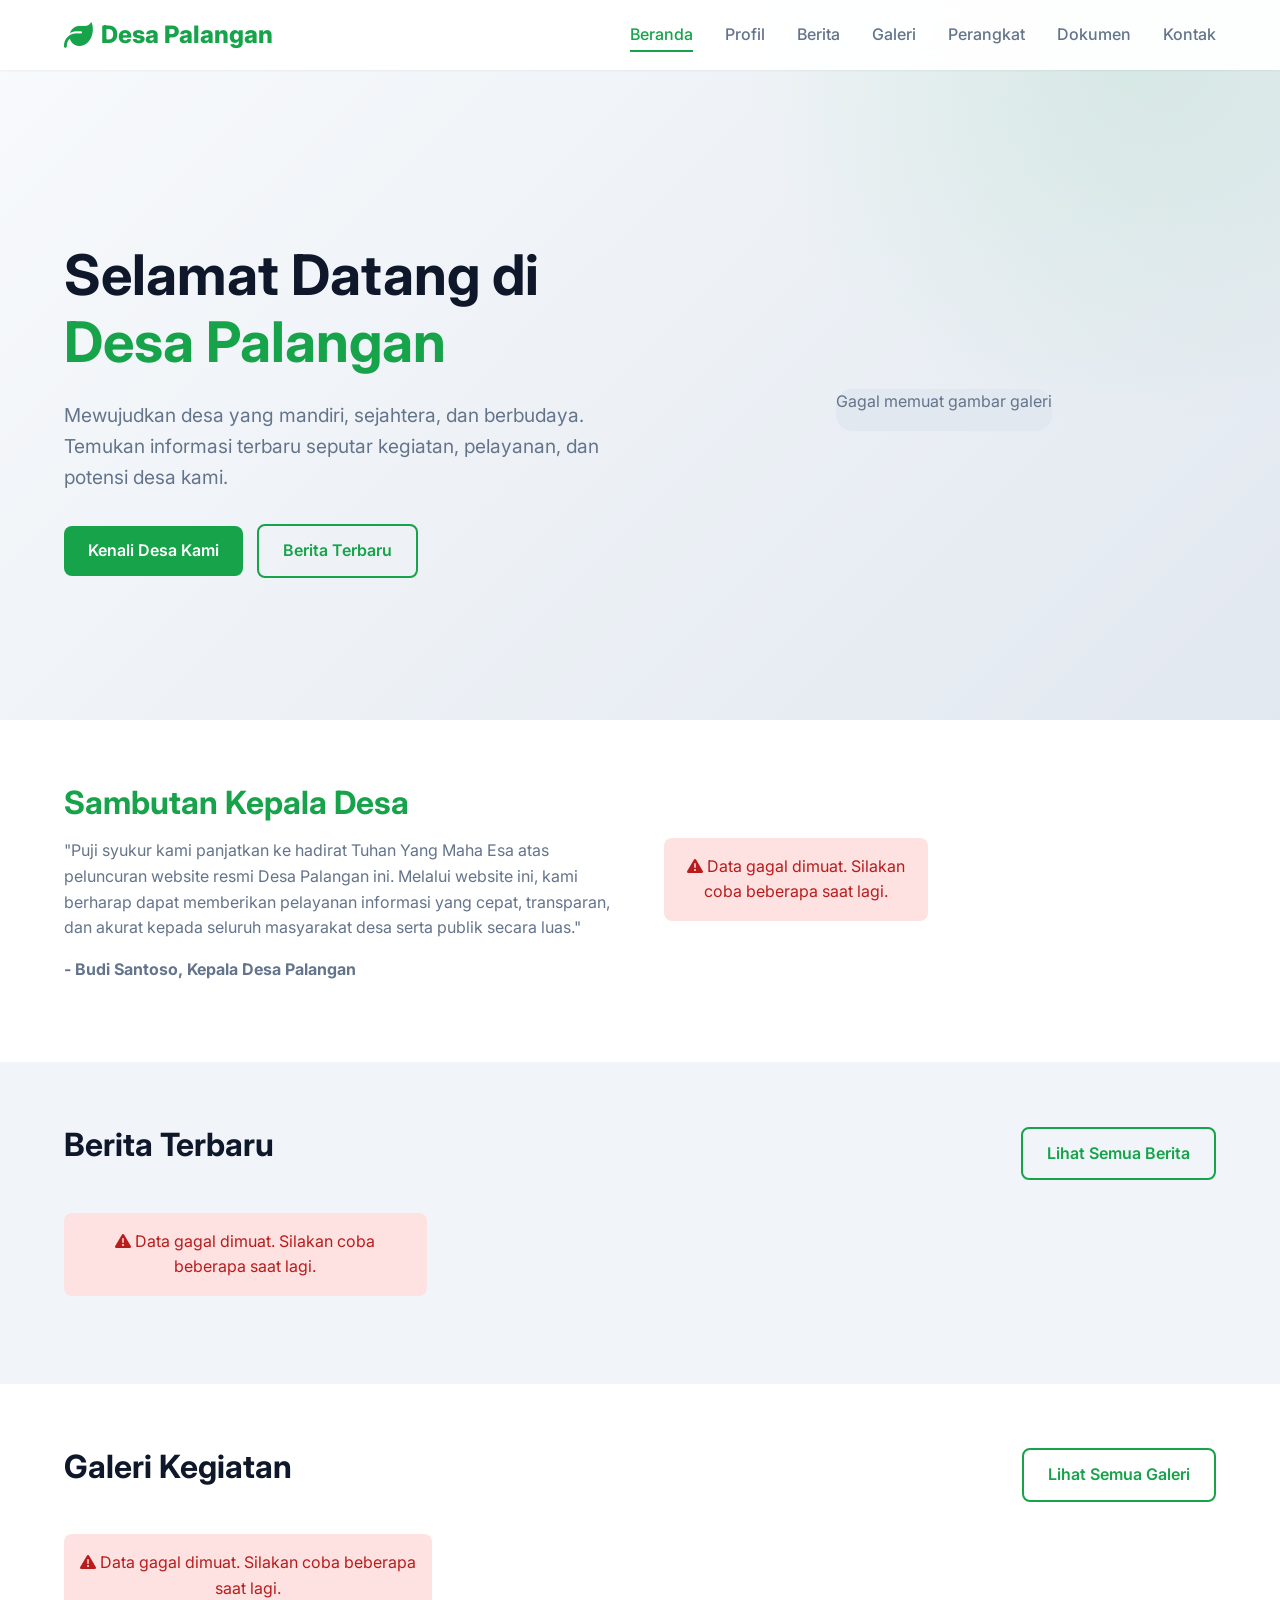
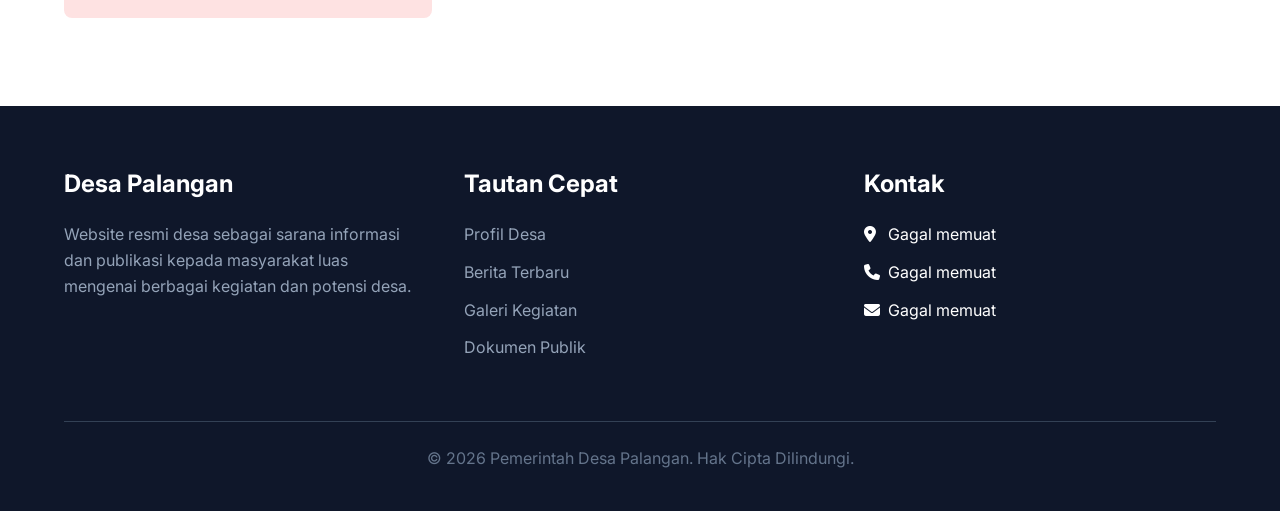
<file: index.html>
<!DOCTYPE html>
<html lang="id">
<head>
  <meta charset="UTF-8">
  <meta name="viewport" content="width=device-width, initial-scale=1.0">
  <title>Website Profil Desa Palangan</title>
  <meta name="description" content="Website resmi Desa Palangan Kecamatan Jangkar Kabupaten Situbondo yang menyediakan informasi profil desa, berita, galeri, perangkat desa, dokumen publik, dan layanan masyarakat.">
  <meta name="keywords" content="Desa Palangan, Palangan, Jangkar, Situbondo, Website Desa, Profil Desa">
  <meta name="author" content="Pemerintah Desa Palangan">
  
  <!-- Fonts -->
  <link rel="preconnect" href="https://fonts.googleapis.com">
  <link rel="preconnect" href="https://fonts.gstatic.com" crossorigin>
  <link href="https://fonts.googleapis.com/css2?family=Inter:wght@400;500;600;700;800&display=swap" rel="stylesheet">
  
  <!-- Icons -->
  <link rel="stylesheet" href="https://cdnjs.cloudflare.com/ajax/libs/font-awesome/6.4.0/css/all.min.css">
  
  <!-- CSS -->
  <link rel="stylesheet" href="css/style.css">
</head>
<body>

  <!-- Navbar -->
  <nav class="navbar">
    <div class="container">
      <a href="index.html" class="nav-brand">
        <i class="fas fa-leaf"></i> Desa Palangan
      </a>
      <button class="hamburger">
        <i class="fas fa-bars"></i>
      </button>
      <ul class="nav-menu">
        <li class="nav-item"><a href="index.html" class="active">Beranda</a></li>
        <li class="nav-item"><a href="profil.html">Profil</a></li>
        <li class="nav-item"><a href="berita.html">Berita</a></li>
        <li class="nav-item"><a href="galeri.html">Galeri</a></li>
        <li class="nav-item"><a href="perangkat.html">Perangkat</a></li>
        <li class="nav-item"><a href="dokumen.html">Dokumen</a></li>
        <li class="nav-item"><a href="kontak.html">Kontak</a></li>
      </ul>
    </div>
  </nav>

  <!-- Hero Section -->
  <header class="hero">
    <div class="container">
      <div class="hero-content">
        <h1>Selamat Datang di <span>Desa Palangan</span></h1>
        <p>Mewujudkan desa yang mandiri, sejahtera, dan berbudaya. Temukan informasi terbaru seputar kegiatan, pelayanan, dan potensi desa kami.</p>
        <a href="profil.html" class="btn btn-primary">Kenali Desa Kami</a>
        <a href="berita.html" class="btn btn-outline" style="margin-left: 10px;">Berita Terbaru</a>
      </div>
      <div class="hero-image slideshow-container" id="hero-slideshow">
        <!-- Gambar akan dimuat dari API Galeri -->
      </div>
    </div>
  </header>

  <!-- Sambutan & Statistik Section -->
  <section class="py-16">
    <div class="container">
      <div style="display: grid; grid-template-columns: repeat(auto-fit, minmax(min(100%, 300px), 1fr)); gap: 3rem; align-items: center;">
        <div>
          <h2 class="text-primary mb-4">Sambutan Kepala Desa</h2>
          <p id="sambutan-text">"Puji syukur kami panjatkan ke hadirat Tuhan Yang Maha Esa atas peluncuran website resmi Desa Palangan ini. Melalui website ini, kami berharap dapat memberikan pelayanan informasi yang cepat, transparan, dan akurat kepada seluruh masyarakat desa serta publik secara luas."</p>
          <p><strong>- Budi Santoso, Kepala Desa Palangan</strong></p>
        </div>
        <div>
          <div style="display: grid; grid-template-columns: 1fr 1fr; gap: 1.5rem;" id="statistik-container">
            <!-- Data akan dimuat melalui API -->
          </div>
        </div>
      </div>
    </div>
  </section>

  <!-- Berita Terbaru -->
  <section class="py-16 bg-offset">
    <div class="container">
      <div style="display: flex; justify-content: space-between; align-items: center; margin-bottom: 2rem;">
        <h2>Berita Terbaru</h2>
        <a href="berita.html" class="btn btn-outline">Lihat Semua Berita</a>
      </div>
      <div id="latest-news-container" class="card-grid">
        <!-- Data Berita -->
      </div>
    </div>
  </section>

  <!-- Galeri Terbaru -->
  <section class="py-16">
    <div class="container">
      <div style="display: flex; justify-content: space-between; align-items: center; margin-bottom: 2rem;">
        <h2>Galeri Kegiatan</h2>
        <a href="galeri.html" class="btn btn-outline">Lihat Semua Galeri</a>
      </div>
      <div id="latest-gallery-container" class="gallery-grid" style="grid-template-columns: repeat(auto-fill, minmax(300px, 1fr));">
        <!-- Data Galeri -->
      </div>
    </div>
  </section>

  <!-- Footer -->
  <footer class="footer">
    <div class="container">
      <div class="footer-grid">
        <div class="footer-col">
          <h3>Desa Palangan</h3>
          <p>Website resmi desa sebagai sarana informasi dan publikasi kepada masyarakat luas mengenai berbagai kegiatan dan potensi desa.</p>
        </div>
        <div class="footer-col">
          <h3>Tautan Cepat</h3>
          <ul class="footer-links">
            <li><a href="profil.html">Profil Desa</a></li>
            <li><a href="berita.html">Berita Terbaru</a></li>
            <li><a href="galeri.html">Galeri Kegiatan</a></li>
            <li><a href="dokumen.html">Dokumen Publik</a></li>
          </ul>
        </div>
        <div class="footer-col">
          <h3>Kontak</h3>
          <ul class="footer-links">
            <li><i class="fas fa-map-marker-alt" style="width:20px;"></i> <span id="footer-alamat">-</span></li>
            <li><i class="fas fa-phone" style="width:20px;"></i> <span id="footer-telepon">-</span></li>
            <li><i class="fas fa-envelope" style="width:20px;"></i> <span id="footer-email">-</span></li>
          </ul>
        </div>
      </div>
      <div class="footer-bottom">
        <p>&copy; 2026 Pemerintah Desa Palangan. Hak Cipta Dilindungi.</p>
      </div>
    </div>
  </footer>

  <!-- Scripts -->
  <script src="js/config.js"></script>
  <script src="js/api.js"></script>
  <script src="js/main.js"></script>
  <script>
    document.addEventListener('DOMContentLoaded', async () => {
      // Load Data Beranda
      
      // 1. Load Statistics
      renderLoading('statistik-container');
      try {
        const stats = await api.getStatistics();
        
        document.getElementById('statistik-container').innerHTML = `
          <div class="card" style="text-align: center; padding: 1.5rem;">
            <i class="fas fa-users text-primary mb-2" style="font-size: 2rem;"></i>
            <h3 style="font-size: 2rem; margin: 0;">${stats.jumlah_penduduk}</h3>
            <p style="margin: 0;">Penduduk</p>
          </div>
          <div class="card" style="text-align: center; padding: 1.5rem;">
            <i class="fas fa-home text-primary mb-2" style="font-size: 2rem;"></i>
            <h3 style="font-size: 2rem; margin: 0;">${stats.jumlah_kk}</h3>
            <p style="margin: 0;">Keluarga</p>
          </div>
          <div class="card" style="text-align: center; padding: 1.5rem;">
            <i class="fas fa-map-signs text-primary mb-2" style="font-size: 2rem;"></i>
            <h3 style="font-size: 2rem; margin: 0;">${stats.jumlah_rw}</h3>
            <p style="margin: 0;">RW</p>
          </div>
          <div class="card" style="text-align: center; padding: 1.5rem;">
            <i class="fas fa-map-marker-alt text-primary mb-2" style="font-size: 2rem;"></i>
            <h3 style="font-size: 2rem; margin: 0;">${stats.jumlah_rt}</h3>
            <p style="margin: 0;">RT</p>
          </div>
        `;
      } catch (error) {
        renderError('statistik-container');
      }

      // 2. Load Latest News (Max 3)
      renderLoading('latest-news-container');
      try {
        const newsData = await api.getNews();
        const latestNews = newsData.slice(0, 3);
        const container = document.getElementById('latest-news-container');
        container.innerHTML = latestNews.map(news => renderNewsCard(news)).join('');
      } catch (error) {
        renderError('latest-news-container');
      }

      // 3. Load Latest Gallery (Max 3)
      renderLoading('latest-gallery-container');
      try {
        const galleryData = await api.getGallery();
        const latestGallery = galleryData.slice(0, 3);
        const container = document.getElementById('latest-gallery-container');
        container.innerHTML = latestGallery.map(item => renderGalleryItem(item)).join('');
      } catch (error) {
        renderError('latest-gallery-container');
      }

      try {
        const settings = await api.getSettings();
        if (settings.alamat) {
          const footerAlamat = document.getElementById('footer-alamat');
          if (footerAlamat) footerAlamat.innerText = settings.alamat;
        }
        if (settings.telepon) {
          const footerTelepon = document.getElementById('footer-telepon');
          if (footerTelepon) footerTelepon.innerText = settings.telepon;
        }
        if (settings.email) {
          const footerEmail = document.getElementById('footer-email');
          if (footerEmail) footerEmail.innerText = settings.email;
        }
      } catch (error) {
        console.error("Gagal memuat pengaturan footer", error);
        const footerAlamat = document.getElementById('footer-alamat');
        if (footerAlamat) footerAlamat.innerText = 'Gagal memuat';
        const footerTelepon = document.getElementById('footer-telepon');
        if (footerTelepon) footerTelepon.innerText = 'Gagal memuat';
        const footerEmail = document.getElementById('footer-email');
        if (footerEmail) footerEmail.innerText = 'Gagal memuat';
      }
    });
  </script>
</body>
</html>
</file>
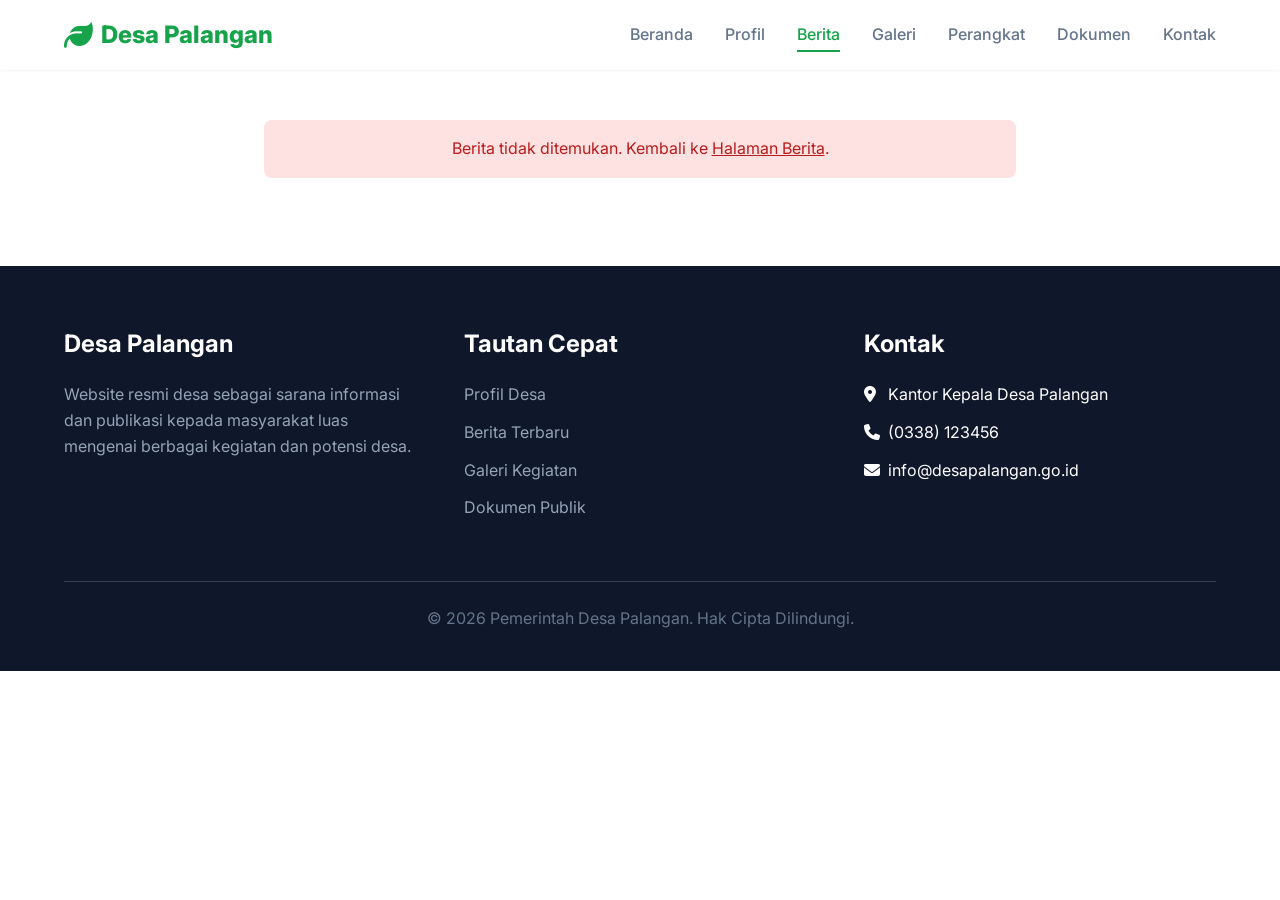
<file: berita-detail.html>
<!DOCTYPE html>
<html lang="id">
<head>
  <meta charset="UTF-8">
  <meta name="viewport" content="width=device-width, initial-scale=1.0">
  <title>Detail Berita - Desa Palangan</title>
  <meta name="description" content="Website resmi Desa Palangan Kecamatan Jangkar Kabupaten Situbondo yang menyediakan informasi profil desa, berita, galeri, perangkat desa, dokumen publik, dan layanan masyarakat.">
  <meta name="keywords" content="Desa Palangan, Palangan, Jangkar, Situbondo, Website Desa, Profil Desa">
  <meta name="author" content="Pemerintah Desa Palangan">
  
  <link rel="preconnect" href="https://fonts.googleapis.com">
  <link rel="preconnect" href="https://fonts.gstatic.com" crossorigin>
  <link href="https://fonts.googleapis.com/css2?family=Inter:wght@400;500;600;700;800&display=swap" rel="stylesheet">
  <link rel="stylesheet" href="https://cdnjs.cloudflare.com/ajax/libs/font-awesome/6.4.0/css/all.min.css">
  <link rel="stylesheet" href="css/style.css">
</head>
<body>

  <!-- Navbar -->
  <nav class="navbar">
    <div class="container">
      <a href="index.html" class="nav-brand">
        <i class="fas fa-leaf"></i> Desa Palangan
      </a>
      <button class="hamburger">
        <i class="fas fa-bars"></i>
      </button>
      <ul class="nav-menu">
        <li class="nav-item"><a href="index.html">Beranda</a></li>
        <li class="nav-item"><a href="profil.html">Profil</a></li>
        <li class="nav-item"><a href="berita.html" class="active">Berita</a></li>
        <li class="nav-item"><a href="galeri.html">Galeri</a></li>
        <li class="nav-item"><a href="perangkat.html">Perangkat</a></li>
        <li class="nav-item"><a href="dokumen.html">Dokumen</a></li>
        <li class="nav-item"><a href="kontak.html">Kontak</a></li>
      </ul>
    </div>
  </nav>

  <!-- Main Content -->
  <main class="py-16" style="padding-top: 120px;">
    <div class="container" style="max-width: 800px;" id="article-container">
      <!-- Detail Berita akan dimuat melalui API -->
    </div>
  </main>

  <!-- Footer -->
  <footer class="footer">
    <div class="container">
      <div class="footer-grid">
        <div class="footer-col">
          <h3>Desa Palangan</h3>
          <p>Website resmi desa sebagai sarana informasi dan publikasi kepada masyarakat luas mengenai berbagai kegiatan dan potensi desa.</p>
        </div>
        <div class="footer-col">
          <h3>Tautan Cepat</h3>
          <ul class="footer-links">
            <li><a href="profil.html">Profil Desa</a></li>
            <li><a href="berita.html">Berita Terbaru</a></li>
            <li><a href="galeri.html">Galeri Kegiatan</a></li>
            <li><a href="dokumen.html">Dokumen Publik</a></li>
          </ul>
        </div>
        <div class="footer-col">
          <h3>Kontak</h3>
          <ul class="footer-links">
            <li><i class="fas fa-map-marker-alt" style="width:20px;"></i> Kantor Kepala Desa Palangan</li>
            <li><i class="fas fa-phone" style="width:20px;"></i> (0338) 123456</li>
            <li><i class="fas fa-envelope" style="width:20px;"></i> info@desapalangan.go.id</li>
          </ul>
        </div>
      </div>
      <div class="footer-bottom">
        <p>&copy; 2026 Pemerintah Desa Palangan. Hak Cipta Dilindungi.</p>
      </div>
    </div>
  </footer>

  <script src="js/config.js"></script>
  <script src="js/api.js"></script>
  <script src="js/main.js"></script>
  <script>
    document.addEventListener('DOMContentLoaded', async () => {
      // Ambil ID berita dari URL
      const urlParams = new URLSearchParams(window.location.search);
      const articleId = urlParams.get('id');

      const container = document.getElementById('article-container');

      if (!articleId) {
        container.innerHTML = `
          <div class="error-message">
            Berita tidak ditemukan. Kembali ke <a href="berita.html" style="text-decoration: underline;">Halaman Berita</a>.
          </div>
        `;
        return;
      }

      renderLoading('article-container');
      try {
        const article = await api.getNewsDetail(articleId);
        
        // Ganti title halaman
        document.title = `${article.judul} - Desa Palangan`;

        container.innerHTML = `
          <div class="mb-4">
            <a href="berita.html" style="color: var(--primary-color); font-weight: 500;">
              <i class="fas fa-arrow-left"></i> Kembali ke Berita
            </a>
          </div>
          <div class="article-header">
            <h1 style="font-size: 2.5rem;">${article.judul}</h1>
            <div class="article-meta">
              <span><i class="far fa-calendar-alt"></i> ${article.tanggal}</span>
              <span><i class="fas fa-user"></i> Admin Desa</span>
            </div>
          </div>
          <img src="${article.thumbnail_url}" alt="${article.judul}" class="article-img">
          <div class="article-content">
            <p>${article.isi.replace(/\n/g, '<br><br>')}</p>
          </div>
        `;
      } catch (error) {
        renderError('article-container', 'Gagal memuat berita atau berita tidak ditemukan.');
      }
    });
  </script>
</body>
</html>
</file>
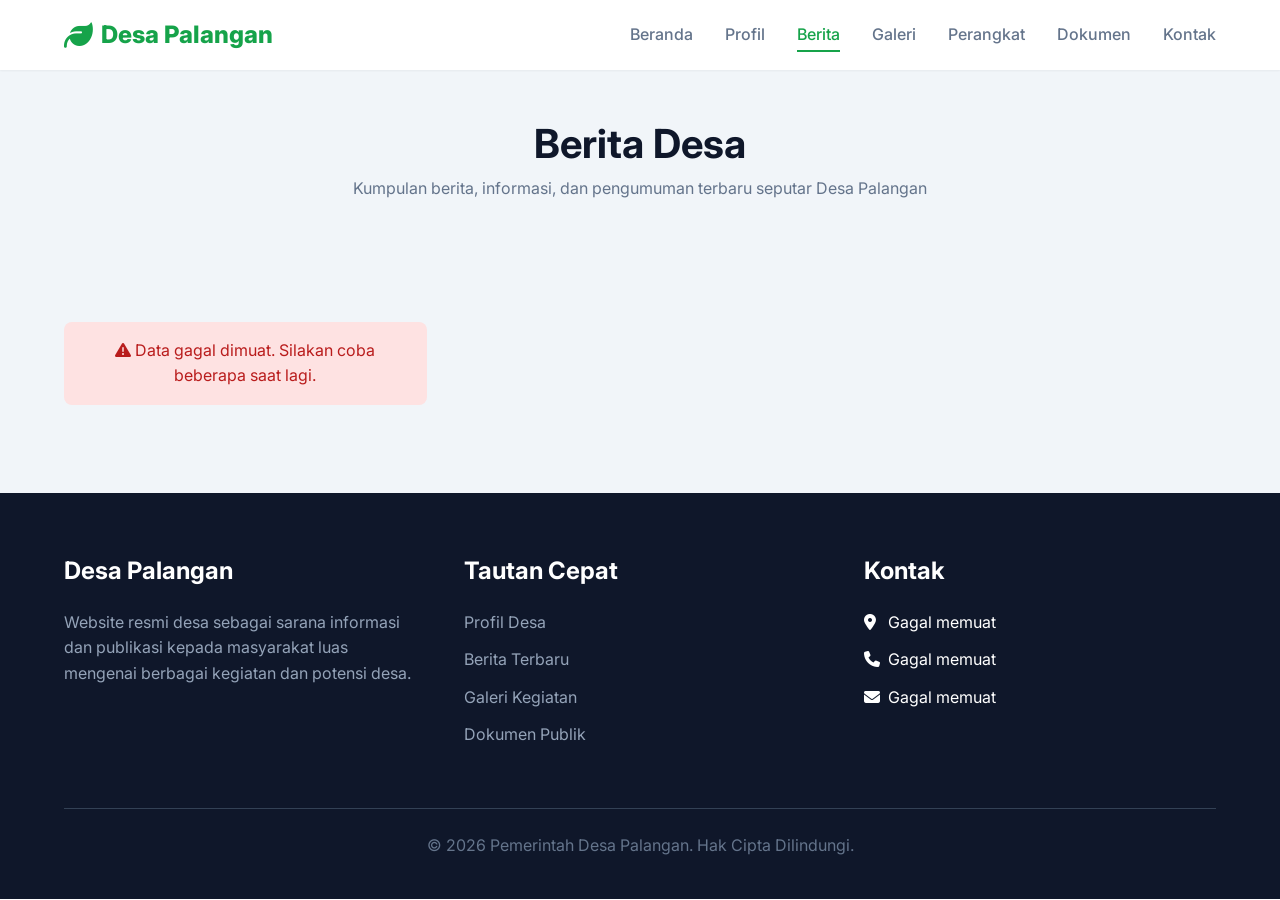
<file: berita.html>
<!DOCTYPE html>
<html lang="id">
<head>
  <meta charset="UTF-8">
  <meta name="viewport" content="width=device-width, initial-scale=1.0">
  <title>Berita - Desa Palangan</title>
  <meta name="description" content="Website resmi Desa Palangan Kecamatan Jangkar Kabupaten Situbondo yang menyediakan informasi profil desa, berita, galeri, perangkat desa, dokumen publik, dan layanan masyarakat.">
  <meta name="keywords" content="Desa Palangan, Palangan, Jangkar, Situbondo, Website Desa, Profil Desa">
  <meta name="author" content="Pemerintah Desa Palangan">
  
  <link rel="preconnect" href="https://fonts.googleapis.com">
  <link rel="preconnect" href="https://fonts.gstatic.com" crossorigin>
  <link href="https://fonts.googleapis.com/css2?family=Inter:wght@400;500;600;700;800&display=swap" rel="stylesheet">
  <link rel="stylesheet" href="https://cdnjs.cloudflare.com/ajax/libs/font-awesome/6.4.0/css/all.min.css">
  <link rel="stylesheet" href="css/style.css">
</head>
<body>

  <!-- Navbar -->
  <nav class="navbar">
    <div class="container">
      <a href="index.html" class="nav-brand">
        <i class="fas fa-leaf"></i> Desa Palangan
      </a>
      <button class="hamburger">
        <i class="fas fa-bars"></i>
      </button>
      <ul class="nav-menu">
        <li class="nav-item"><a href="index.html">Beranda</a></li>
        <li class="nav-item"><a href="profil.html">Profil</a></li>
        <li class="nav-item"><a href="berita.html" class="active">Berita</a></li>
        <li class="nav-item"><a href="galeri.html">Galeri</a></li>
        <li class="nav-item"><a href="perangkat.html">Perangkat</a></li>
        <li class="nav-item"><a href="dokumen.html">Dokumen</a></li>
        <li class="nav-item"><a href="kontak.html">Kontak</a></li>
      </ul>
    </div>
  </nav>

  <!-- Page Header -->
  <header class="page-header">
    <div class="container">
      <h1>Berita Desa</h1>
      <p>Kumpulan berita, informasi, dan pengumuman terbaru seputar Desa Palangan</p>
    </div>
  </header>

  <!-- Main Content -->
  <main class="py-16 bg-offset">
    <div class="container">
      <div id="news-container" class="card-grid">
        <!-- Data Berita akan dimuat melalui API -->
      </div>
    </div>
  </main>

  <!-- Footer -->
  <footer class="footer">
    <div class="container">
      <div class="footer-grid">
        <div class="footer-col">
          <h3>Desa Palangan</h3>
          <p>Website resmi desa sebagai sarana informasi dan publikasi kepada masyarakat luas mengenai berbagai kegiatan dan potensi desa.</p>
        </div>
        <div class="footer-col">
          <h3>Tautan Cepat</h3>
          <ul class="footer-links">
            <li><a href="profil.html">Profil Desa</a></li>
            <li><a href="berita.html">Berita Terbaru</a></li>
            <li><a href="galeri.html">Galeri Kegiatan</a></li>
            <li><a href="dokumen.html">Dokumen Publik</a></li>
          </ul>
        </div>
        <div class="footer-col">
          <h3>Kontak</h3>
          <ul class="footer-links">
            <li><i class="fas fa-map-marker-alt" style="width:20px;"></i> <span id="footer-alamat">-</span></li>
            <li><i class="fas fa-phone" style="width:20px;"></i> <span id="footer-telepon">-</span></li>
            <li><i class="fas fa-envelope" style="width:20px;"></i> <span id="footer-email">-</span></li>
          </ul>
        </div>
      </div>
      <div class="footer-bottom">
        <p>&copy; 2026 Pemerintah Desa Palangan. Hak Cipta Dilindungi.</p>
      </div>
    </div>
  </footer>

  <script src="js/config.js"></script>
  <script src="js/api.js"></script>
  <script src="js/main.js"></script>
  <script>
    document.addEventListener('DOMContentLoaded', async () => {
      renderLoading('news-container');
      try {
        const newsData = await api.getNews();
        const container = document.getElementById('news-container');
        
        if (newsData.length === 0) {
          container.innerHTML = '<p class="text-center" style="grid-column: 1 / -1;">Belum ada berita yang diterbitkan.</p>';
        } else {
          container.innerHTML = newsData.map(news => renderNewsCard(news, true)).join('');
        }
      } catch (error) {
        renderError('news-container');
      }

      try {
        const settings = await api.getSettings();
        if (settings.alamat) {
          const footerAlamat = document.getElementById('footer-alamat');
          if (footerAlamat) footerAlamat.innerText = settings.alamat;
        }
        if (settings.telepon) {
          const footerTelepon = document.getElementById('footer-telepon');
          if (footerTelepon) footerTelepon.innerText = settings.telepon;
        }
        if (settings.email) {
          const footerEmail = document.getElementById('footer-email');
          if (footerEmail) footerEmail.innerText = settings.email;
        }
      } catch (error) {
        console.error("Gagal memuat pengaturan footer", error);
        const footerAlamat = document.getElementById('footer-alamat');
        if (footerAlamat) footerAlamat.innerText = 'Gagal memuat';
        const footerTelepon = document.getElementById('footer-telepon');
        if (footerTelepon) footerTelepon.innerText = 'Gagal memuat';
        const footerEmail = document.getElementById('footer-email');
        if (footerEmail) footerEmail.innerText = 'Gagal memuat';
      }
    });
  </script>
</body>
</html>
</file>
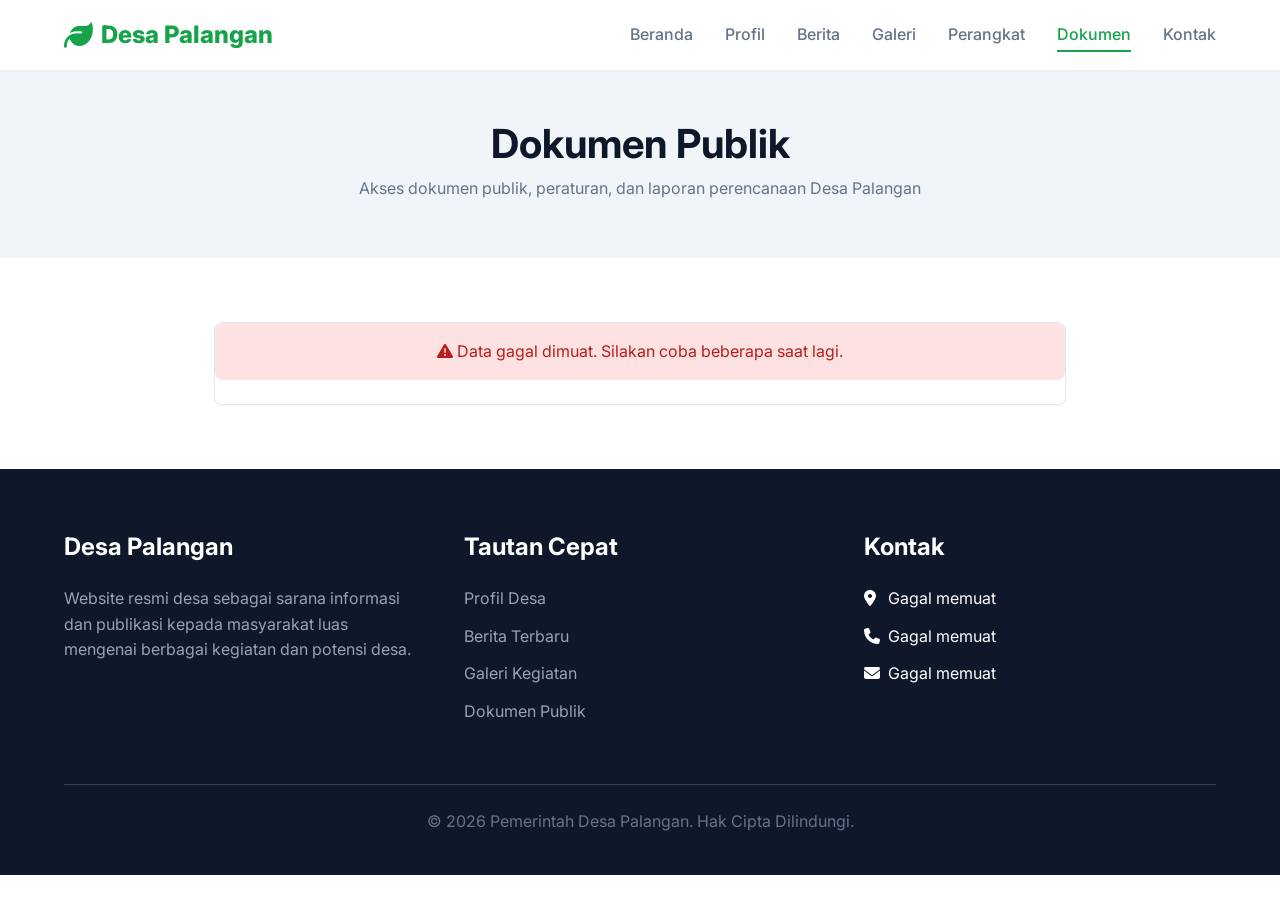
<file: dokumen.html>
<!DOCTYPE html>
<html lang="id">
<head>
  <meta charset="UTF-8">
  <meta name="viewport" content="width=device-width, initial-scale=1.0">
  <title>Dokumen Publik - Desa Palangan</title>
  <meta name="description" content="Website resmi Desa Palangan Kecamatan Jangkar Kabupaten Situbondo yang menyediakan informasi profil desa, berita, galeri, perangkat desa, dokumen publik, dan layanan masyarakat.">
  <meta name="keywords" content="Desa Palangan, Palangan, Jangkar, Situbondo, Website Desa, Profil Desa">
  <meta name="author" content="Pemerintah Desa Palangan">
  
  <link rel="preconnect" href="https://fonts.googleapis.com">
  <link rel="preconnect" href="https://fonts.gstatic.com" crossorigin>
  <link href="https://fonts.googleapis.com/css2?family=Inter:wght@400;500;600;700;800&display=swap" rel="stylesheet">
  <link rel="stylesheet" href="https://cdnjs.cloudflare.com/ajax/libs/font-awesome/6.4.0/css/all.min.css">
  <link rel="stylesheet" href="css/style.css">
</head>
<body>

  <!-- Navbar -->
  <nav class="navbar">
    <div class="container">
      <a href="index.html" class="nav-brand">
        <i class="fas fa-leaf"></i> Desa Palangan
      </a>
      <button class="hamburger">
        <i class="fas fa-bars"></i>
      </button>
      <ul class="nav-menu">
        <li class="nav-item"><a href="index.html">Beranda</a></li>
        <li class="nav-item"><a href="profil.html">Profil</a></li>
        <li class="nav-item"><a href="berita.html">Berita</a></li>
        <li class="nav-item"><a href="galeri.html">Galeri</a></li>
        <li class="nav-item"><a href="perangkat.html">Perangkat</a></li>
        <li class="nav-item"><a href="dokumen.html" class="active">Dokumen</a></li>
        <li class="nav-item"><a href="kontak.html">Kontak</a></li>
      </ul>
    </div>
  </nav>

  <!-- Page Header -->
  <header class="page-header">
    <div class="container">
      <h1>Dokumen Publik</h1>
      <p>Akses dokumen publik, peraturan, dan laporan perencanaan Desa Palangan</p>
    </div>
  </header>

  <!-- Main Content -->
  <main class="py-16">
    <div class="container" style="max-width: 900px;">
      <div id="documents-container" class="doc-list">
        <!-- Data Dokumen akan dimuat melalui API -->
      </div>
    </div>
  </main>

  <!-- Footer -->
  <footer class="footer">
    <div class="container">
      <div class="footer-grid">
        <div class="footer-col">
          <h3>Desa Palangan</h3>
          <p>Website resmi desa sebagai sarana informasi dan publikasi kepada masyarakat luas mengenai berbagai kegiatan dan potensi desa.</p>
        </div>
        <div class="footer-col">
          <h3>Tautan Cepat</h3>
          <ul class="footer-links">
            <li><a href="profil.html">Profil Desa</a></li>
            <li><a href="berita.html">Berita Terbaru</a></li>
            <li><a href="galeri.html">Galeri Kegiatan</a></li>
            <li><a href="dokumen.html">Dokumen Publik</a></li>
          </ul>
        </div>
        <div class="footer-col">
          <h3>Kontak</h3>
          <ul class="footer-links">
            <li><i class="fas fa-map-marker-alt" style="width:20px;"></i> <span id="footer-alamat">-</span></li>
            <li><i class="fas fa-phone" style="width:20px;"></i> <span id="footer-telepon">-</span></li>
            <li><i class="fas fa-envelope" style="width:20px;"></i> <span id="footer-email">-</span></li>
          </ul>
        </div>
      </div>
      <div class="footer-bottom">
        <p>&copy; 2026 Pemerintah Desa Palangan. Hak Cipta Dilindungi.</p>
      </div>
    </div>
  </footer>

  <script src="js/config.js"></script>
  <script src="js/api.js"></script>
  <script src="js/main.js"></script>
  <script>
    document.addEventListener('DOMContentLoaded', async () => {
      renderLoading('documents-container');
      try {
        const documentsData = await api.getDocuments();
        const container = document.getElementById('documents-container');
        
        if (documentsData.length === 0) {
          container.innerHTML = '<div style="padding: 2rem; text-align: center; color: var(--text-muted);">Belum ada dokumen yang dipublikasikan.</div>';
        } else {
          container.innerHTML = documentsData.map(doc => renderDocumentItem(doc)).join('');
        }
      } catch (error) {
        renderError('documents-container');
      }

      try {
        const settings = await api.getSettings();
        if (settings.alamat) {
          const footerAlamat = document.getElementById('footer-alamat');
          if (footerAlamat) footerAlamat.innerText = settings.alamat;
        }
        if (settings.telepon) {
          const footerTelepon = document.getElementById('footer-telepon');
          if (footerTelepon) footerTelepon.innerText = settings.telepon;
        }
        if (settings.email) {
          const footerEmail = document.getElementById('footer-email');
          if (footerEmail) footerEmail.innerText = settings.email;
        }
      } catch (error) {
        console.error("Gagal memuat pengaturan footer", error);
        const footerAlamat = document.getElementById('footer-alamat');
        if (footerAlamat) footerAlamat.innerText = 'Gagal memuat';
        const footerTelepon = document.getElementById('footer-telepon');
        if (footerTelepon) footerTelepon.innerText = 'Gagal memuat';
        const footerEmail = document.getElementById('footer-email');
        if (footerEmail) footerEmail.innerText = 'Gagal memuat';
      }
    });
  </script>
</body>
</html>
</file>
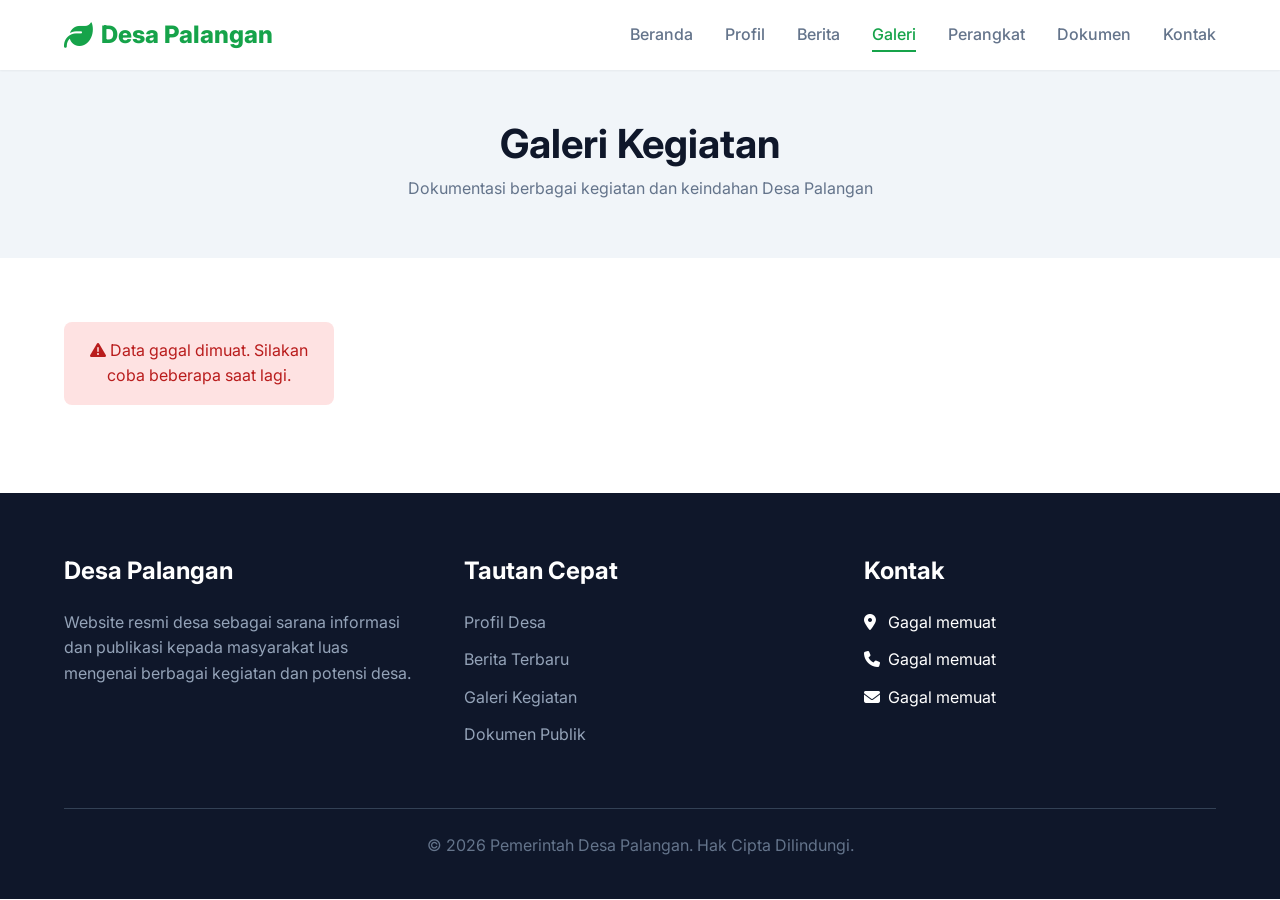
<file: galeri.html>
<!DOCTYPE html>
<html lang="id">
<head>
  <meta charset="UTF-8">
  <meta name="viewport" content="width=device-width, initial-scale=1.0">
  <title>Galeri - Desa Palangan</title>
  <meta name="description" content="Website resmi Desa Palangan Kecamatan Jangkar Kabupaten Situbondo yang menyediakan informasi profil desa, berita, galeri, perangkat desa, dokumen publik, dan layanan masyarakat.">
  <meta name="keywords" content="Desa Palangan, Palangan, Jangkar, Situbondo, Website Desa, Profil Desa">
  <meta name="author" content="Pemerintah Desa Palangan">
  
  <link rel="preconnect" href="https://fonts.googleapis.com">
  <link rel="preconnect" href="https://fonts.gstatic.com" crossorigin>
  <link href="https://fonts.googleapis.com/css2?family=Inter:wght@400;500;600;700;800&display=swap" rel="stylesheet">
  <link rel="stylesheet" href="https://cdnjs.cloudflare.com/ajax/libs/font-awesome/6.4.0/css/all.min.css">
  <link rel="stylesheet" href="css/style.css">
</head>
<body>

  <!-- Navbar -->
  <nav class="navbar">
    <div class="container">
      <a href="index.html" class="nav-brand">
        <i class="fas fa-leaf"></i> Desa Palangan
      </a>
      <button class="hamburger">
        <i class="fas fa-bars"></i>
      </button>
      <ul class="nav-menu">
        <li class="nav-item"><a href="index.html">Beranda</a></li>
        <li class="nav-item"><a href="profil.html">Profil</a></li>
        <li class="nav-item"><a href="berita.html">Berita</a></li>
        <li class="nav-item"><a href="galeri.html" class="active">Galeri</a></li>
        <li class="nav-item"><a href="perangkat.html">Perangkat</a></li>
        <li class="nav-item"><a href="dokumen.html">Dokumen</a></li>
        <li class="nav-item"><a href="kontak.html">Kontak</a></li>
      </ul>
    </div>
  </nav>

  <!-- Page Header -->
  <header class="page-header">
    <div class="container">
      <h1>Galeri Kegiatan</h1>
      <p>Dokumentasi berbagai kegiatan dan keindahan Desa Palangan</p>
    </div>
  </header>

  <!-- Main Content -->
  <main class="py-16">
    <div class="container">
      <div id="gallery-container" class="gallery-grid">
        <!-- Data Galeri akan dimuat melalui API -->
      </div>
    </div>
  </main>

  <!-- Footer -->
  <footer class="footer">
    <div class="container">
      <div class="footer-grid">
        <div class="footer-col">
          <h3>Desa Palangan</h3>
          <p>Website resmi desa sebagai sarana informasi dan publikasi kepada masyarakat luas mengenai berbagai kegiatan dan potensi desa.</p>
        </div>
        <div class="footer-col">
          <h3>Tautan Cepat</h3>
          <ul class="footer-links">
            <li><a href="profil.html">Profil Desa</a></li>
            <li><a href="berita.html">Berita Terbaru</a></li>
            <li><a href="galeri.html">Galeri Kegiatan</a></li>
            <li><a href="dokumen.html">Dokumen Publik</a></li>
          </ul>
        </div>
        <div class="footer-col">
          <h3>Kontak</h3>
          <ul class="footer-links">
            <li><i class="fas fa-map-marker-alt" style="width:20px;"></i> <span id="footer-alamat">-</span></li>
            <li><i class="fas fa-phone" style="width:20px;"></i> <span id="footer-telepon">-</span></li>
            <li><i class="fas fa-envelope" style="width:20px;"></i> <span id="footer-email">-</span></li>
          </ul>
        </div>
      </div>
      <div class="footer-bottom">
        <p>&copy; 2026 Pemerintah Desa Palangan. Hak Cipta Dilindungi.</p>
      </div>
    </div>
  </footer>

  <script src="js/config.js"></script>
  <script src="js/api.js"></script>
  <script src="js/main.js"></script>
  <script>
    document.addEventListener('DOMContentLoaded', async () => {
      renderLoading('gallery-container');
      try {
        const galleryData = await api.getGallery();
        const container = document.getElementById('gallery-container');
        
        if (galleryData.length === 0) {
          container.innerHTML = '<p class="text-center" style="grid-column: 1 / -1;">Belum ada foto dalam galeri.</p>';
        } else {
          container.innerHTML = galleryData.map(item => renderGalleryItem(item)).join('');
        }
      } catch (error) {
        renderError('gallery-container');
      }

      try {
        const settings = await api.getSettings();
        if (settings.alamat) {
          const footerAlamat = document.getElementById('footer-alamat');
          if (footerAlamat) footerAlamat.innerText = settings.alamat;
        }
        if (settings.telepon) {
          const footerTelepon = document.getElementById('footer-telepon');
          if (footerTelepon) footerTelepon.innerText = settings.telepon;
        }
        if (settings.email) {
          const footerEmail = document.getElementById('footer-email');
          if (footerEmail) footerEmail.innerText = settings.email;
        }
      } catch (error) {
        console.error("Gagal memuat pengaturan footer", error);
        const footerAlamat = document.getElementById('footer-alamat');
        if (footerAlamat) footerAlamat.innerText = 'Gagal memuat';
        const footerTelepon = document.getElementById('footer-telepon');
        if (footerTelepon) footerTelepon.innerText = 'Gagal memuat';
        const footerEmail = document.getElementById('footer-email');
        if (footerEmail) footerEmail.innerText = 'Gagal memuat';
      }
    });
  </script>
</body>
</html>
</file>
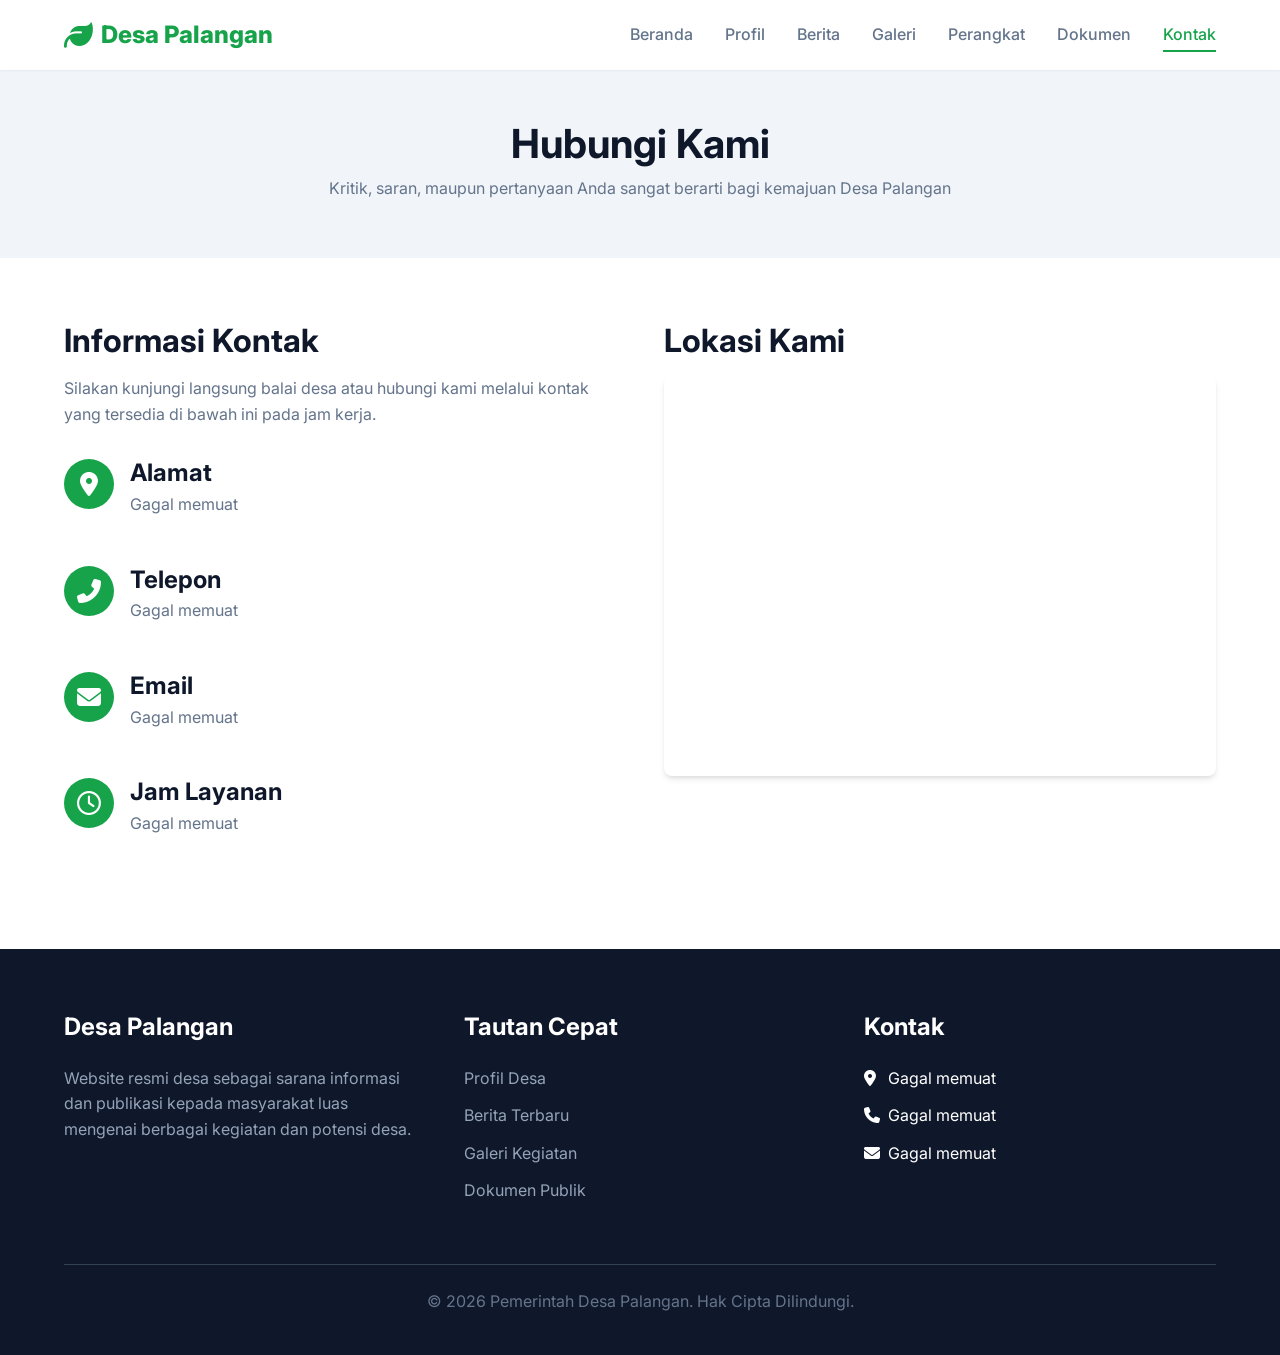
<file: kontak.html>
<!DOCTYPE html>
<html lang="id">
<head>
  <meta charset="UTF-8">
  <meta name="viewport" content="width=device-width, initial-scale=1.0">
  <title>Kontak - Desa Palangan</title>
  <meta name="description" content="Website resmi Desa Palangan Kecamatan Jangkar Kabupaten Situbondo yang menyediakan informasi profil desa, berita, galeri, perangkat desa, dokumen publik, dan layanan masyarakat.">
  <meta name="keywords" content="Desa Palangan, Palangan, Jangkar, Situbondo, Website Desa, Profil Desa">
  <meta name="author" content="Pemerintah Desa Palangan">
  
  <link rel="preconnect" href="https://fonts.googleapis.com">
  <link rel="preconnect" href="https://fonts.gstatic.com" crossorigin>
  <link href="https://fonts.googleapis.com/css2?family=Inter:wght@400;500;600;700;800&display=swap" rel="stylesheet">
  <link rel="stylesheet" href="https://cdnjs.cloudflare.com/ajax/libs/font-awesome/6.4.0/css/all.min.css">
  <link rel="stylesheet" href="css/style.css">
</head>
<body>

  <!-- Navbar -->
  <nav class="navbar">
    <div class="container">
      <a href="index.html" class="nav-brand">
        <i class="fas fa-leaf"></i> Desa Palangan
      </a>
      <button class="hamburger">
        <i class="fas fa-bars"></i>
      </button>
      <ul class="nav-menu">
        <li class="nav-item"><a href="index.html">Beranda</a></li>
        <li class="nav-item"><a href="profil.html">Profil</a></li>
        <li class="nav-item"><a href="berita.html">Berita</a></li>
        <li class="nav-item"><a href="galeri.html">Galeri</a></li>
        <li class="nav-item"><a href="perangkat.html">Perangkat</a></li>
        <li class="nav-item"><a href="dokumen.html">Dokumen</a></li>
        <li class="nav-item"><a href="kontak.html" class="active">Kontak</a></li>
      </ul>
    </div>
  </nav>

  <!-- Page Header -->
  <header class="page-header">
    <div class="container">
      <h1>Hubungi Kami</h1>
      <p>Kritik, saran, maupun pertanyaan Anda sangat berarti bagi kemajuan Desa Palangan</p>
    </div>
  </header>

  <!-- Main Content -->
  <main class="py-16">
    <div class="container">
      <div class="contact-grid">
        
        <!-- Info Kontak -->
        <div>
          <h2 class="mb-4">Informasi Kontak</h2>
          <p class="mb-8" style="color: var(--text-muted);">Silakan kunjungi langsung balai desa atau hubungi kami melalui kontak yang tersedia di bawah ini pada jam kerja.</p>
          
          <div class="contact-info-card">
            <div class="contact-icon">
              <i class="fas fa-map-marker-alt"></i>
            </div>
            <div class="contact-text">
              <h3>Alamat</h3>
              <p id="kontak-alamat">Memuat...</p>
            </div>
          </div>
          
          <div class="contact-info-card">
            <div class="contact-icon">
              <i class="fas fa-phone-alt"></i>
            </div>
            <div class="contact-text">
              <h3>Telepon</h3>
              <p id="kontak-telepon">Memuat...</p>
            </div>
          </div>
          
          <div class="contact-info-card">
            <div class="contact-icon">
              <i class="fas fa-envelope"></i>
            </div>
            <div class="contact-text">
              <h3>Email</h3>
              <p id="kontak-email">Memuat...</p>
            </div>
          </div>
          
          <div class="contact-info-card">
            <div class="contact-icon">
              <i class="far fa-clock"></i>
            </div>
            <div class="contact-text">
              <h3>Jam Layanan</h3>
              <p id="kontak-jam-layanan">Memuat...</p>
            </div>
          </div>
        </div>
        
        <!-- Peta -->
        <div>
          <h2 class="mb-4">Lokasi Kami</h2>
          <div class="map-container">
            <iframe id="kontak-peta"
              src="" 
              width="100%" 
              height="100%" 
              style="border:0;" 
              allowfullscreen="" 
              loading="lazy" 
              referrerpolicy="no-referrer-when-downgrade">
            </iframe>
          </div>
        </div>
        
      </div>
    </div>
  </main>

  <!-- Footer -->
  <footer class="footer">
    <div class="container">
      <div class="footer-grid">
        <div class="footer-col">
          <h3>Desa Palangan</h3>
          <p>Website resmi desa sebagai sarana informasi dan publikasi kepada masyarakat luas mengenai berbagai kegiatan dan potensi desa.</p>
        </div>
        <div class="footer-col">
          <h3>Tautan Cepat</h3>
          <ul class="footer-links">
            <li><a href="profil.html">Profil Desa</a></li>
            <li><a href="berita.html">Berita Terbaru</a></li>
            <li><a href="galeri.html">Galeri Kegiatan</a></li>
            <li><a href="dokumen.html">Dokumen Publik</a></li>
          </ul>
        </div>
        <div class="footer-col">
          <h3>Kontak</h3>
          <ul class="footer-links">
            <li><i class="fas fa-map-marker-alt" style="width:20px;"></i> <span id="footer-alamat">-</span></li>
            <li><i class="fas fa-phone" style="width:20px;"></i> <span id="footer-telepon">-</span></li>
            <li><i class="fas fa-envelope" style="width:20px;"></i> <span id="footer-email">-</span></li>
          </ul>
        </div>
      </div>
      <div class="footer-bottom">
        <p>&copy; 2026 Pemerintah Desa Palangan. Hak Cipta Dilindungi.</p>
      </div>
    </div>
  </footer>

  <script src="js/config.js"></script>
  <script src="js/api.js"></script>
  <script src="js/main.js"></script>
  <script>
    document.addEventListener('DOMContentLoaded', async () => {
      try {
        const data = await api.getSettings();
        
        if (data.alamat) {
          document.getElementById('kontak-alamat').innerText = data.alamat;
          const footerAlamat = document.getElementById('footer-alamat');
          if (footerAlamat) footerAlamat.innerText = data.alamat;
        }
        if (data.telepon) {
          document.getElementById('kontak-telepon').innerText = data.telepon;
          const footerTelepon = document.getElementById('footer-telepon');
          if (footerTelepon) footerTelepon.innerText = data.telepon;
        }
        if (data.email) {
          document.getElementById('kontak-email').innerText = data.email;
          const footerEmail = document.getElementById('footer-email');
          if (footerEmail) footerEmail.innerText = data.email;
        }
        
        // Memisahkan jam layanan berdasarkan koma dan menampilkan per baris
        if (data.jam_layanan) {
          const jamLayananArray = data.jam_layanan.split(',');
          const jamLayananFormatted = jamLayananArray.map(jam => jam.trim()).join('<br>');
          document.getElementById('kontak-jam-layanan').innerHTML = jamLayananFormatted;
        }

        if (data.maps_embed) {
          document.getElementById('kontak-peta').src = data.maps_embed;
        }
        
      } catch (error) {
        console.error("Gagal memuat data kontak", error);
        
        document.getElementById('kontak-alamat').innerText = 'Gagal memuat';
        document.getElementById('kontak-telepon').innerText = 'Gagal memuat';
        document.getElementById('kontak-email').innerText = 'Gagal memuat';
        document.getElementById('kontak-jam-layanan').innerText = 'Gagal memuat';
        const footerAlamat = document.getElementById('footer-alamat');
        if (footerAlamat) footerAlamat.innerText = 'Gagal memuat';
        const footerTelepon = document.getElementById('footer-telepon');
        if (footerTelepon) footerTelepon.innerText = 'Gagal memuat';
        const footerEmail = document.getElementById('footer-email');
        if (footerEmail) footerEmail.innerText = 'Gagal memuat';
      }
    });
  </script>
</body>
</html>
</file>
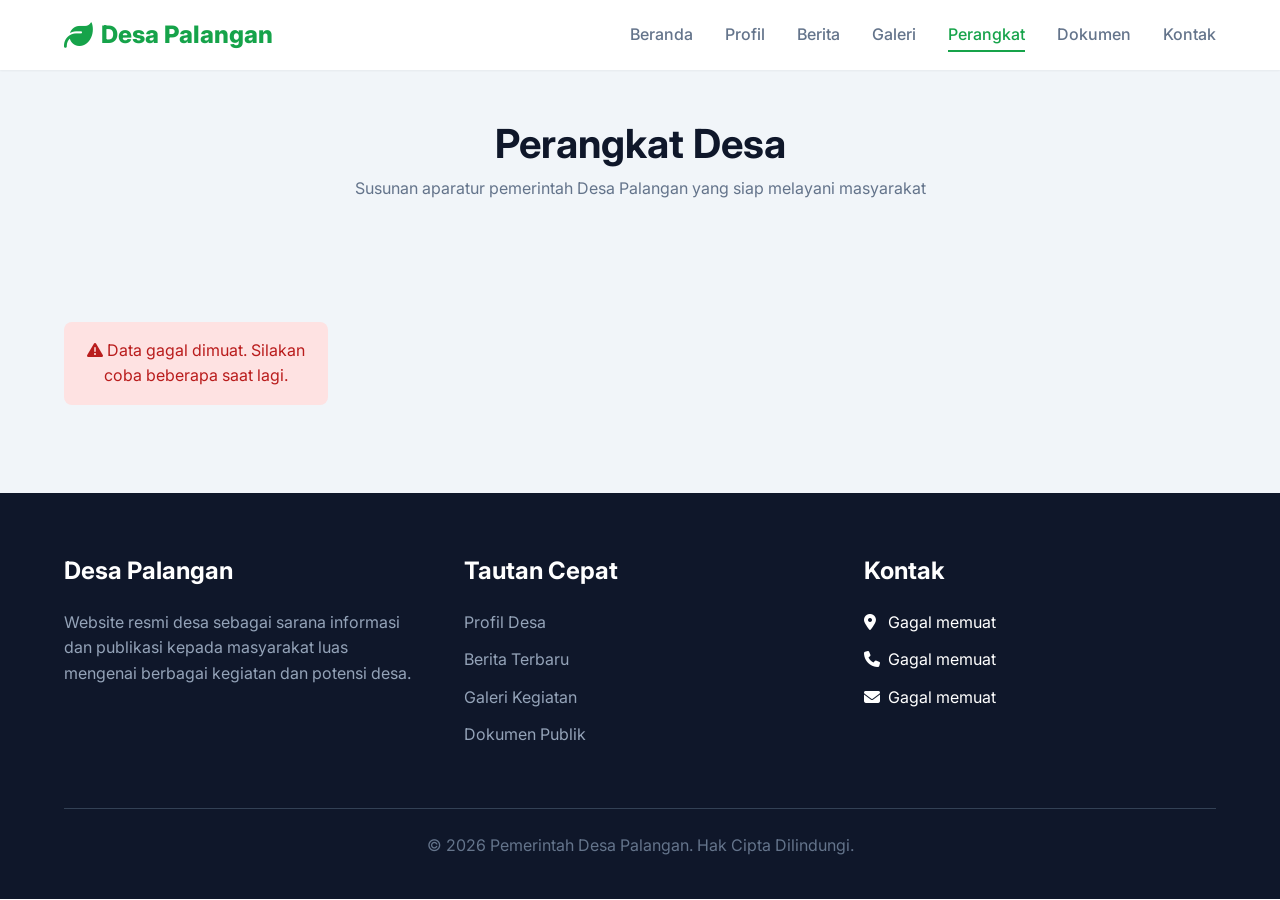
<file: perangkat.html>
<!DOCTYPE html>
<html lang="id">

<head>
  <meta charset="UTF-8">
  <meta name="viewport" content="width=device-width, initial-scale=1.0">
  <title>Perangkat Desa - Desa Palangan</title>
  <meta name="description" content="Website resmi Desa Palangan Kecamatan Jangkar Kabupaten Situbondo yang menyediakan informasi profil desa, berita, galeri, perangkat desa, dokumen publik, dan layanan masyarakat.">
  <meta name="keywords" content="Desa Palangan, Palangan, Jangkar, Situbondo, Website Desa, Profil Desa">
  <meta name="author" content="Pemerintah Desa Palangan">

  <link rel="preconnect" href="https://fonts.googleapis.com">
  <link rel="preconnect" href="https://fonts.gstatic.com" crossorigin>
  <link href="https://fonts.googleapis.com/css2?family=Inter:wght@400;500;600;700;800&display=swap" rel="stylesheet">
  <link rel="stylesheet" href="https://cdnjs.cloudflare.com/ajax/libs/font-awesome/6.4.0/css/all.min.css">
  <link rel="stylesheet" href="css/style.css">
</head>

<body>

  <!-- Navbar -->
  <nav class="navbar">
    <div class="container">
      <a href="index.html" class="nav-brand">
        <i class="fas fa-leaf"></i> Desa Palangan
      </a>
      <button class="hamburger">
        <i class="fas fa-bars"></i>
      </button>
      <ul class="nav-menu">
        <li class="nav-item"><a href="index.html">Beranda</a></li>
        <li class="nav-item"><a href="profil.html">Profil</a></li>
        <li class="nav-item"><a href="berita.html">Berita</a></li>
        <li class="nav-item"><a href="galeri.html">Galeri</a></li>
        <li class="nav-item"><a href="perangkat.html" class="active">Perangkat</a></li>
        <li class="nav-item"><a href="dokumen.html">Dokumen</a></li>
        <li class="nav-item"><a href="kontak.html">Kontak</a></li>
      </ul>
    </div>
  </nav>

  <!-- Page Header -->
  <header class="page-header">
    <div class="container">
      <h1>Perangkat Desa</h1>
      <p>Susunan aparatur pemerintah Desa Palangan yang siap melayani masyarakat</p>
    </div>
  </header>

  <!-- Main Content -->
  <main class="py-16 bg-offset">
    <div class="container">
      <div id="officials-container" class="team-grid">
        <!-- Data Perangkat akan dimuat melalui API -->
      </div>
    </div>
  </main>

  <!-- Footer -->
  <footer class="footer">
    <div class="container">
      <div class="footer-grid">
        <div class="footer-col">
          <h3>Desa Palangan</h3>
          <p>Website resmi desa sebagai sarana informasi dan publikasi kepada masyarakat luas mengenai berbagai kegiatan
            dan potensi desa.</p>
        </div>
        <div class="footer-col">
          <h3>Tautan Cepat</h3>
          <ul class="footer-links">
            <li><a href="profil.html">Profil Desa</a></li>
            <li><a href="berita.html">Berita Terbaru</a></li>
            <li><a href="galeri.html">Galeri Kegiatan</a></li>
            <li><a href="dokumen.html">Dokumen Publik</a></li>
          </ul>
        </div>
        <div class="footer-col">
          <h3>Kontak</h3>
          <ul class="footer-links">
            <li><i class="fas fa-map-marker-alt" style="width:20px;"></i> <span id="footer-alamat">-</span></li>
            <li><i class="fas fa-phone" style="width:20px;"></i> <span id="footer-telepon">-</span></li>
            <li><i class="fas fa-envelope" style="width:20px;"></i> <span id="footer-email">-</span></li>
          </ul>
        </div>
      </div>
      <div class="footer-bottom">
        <p>&copy; 2026 Pemerintah Desa Palangan. Hak Cipta Dilindungi.</p>
      </div>
    </div>
  </footer>

  <script src="js/config.js"></script>
  <script src="js/api.js"></script>
  <script src="js/main.js"></script>
  <script>
    document.addEventListener('DOMContentLoaded', async () => {
      renderLoading('officials-container');
      try {
        const officialsData = await api.getOfficials();
        const container = document.getElementById('officials-container');

        if (officialsData.length === 0) {
          container.innerHTML = '<p class="text-center" style="grid-column: 1 / -1;">Data perangkat desa belum tersedia.</p>';
        } else {
          container.innerHTML = officialsData.map(official => renderOfficialCard(official)).join('');
        }
      } catch (error) {
        renderError('officials-container');
      }

      try {
        const settings = await api.getSettings();
        if (settings.alamat) {
          const footerAlamat = document.getElementById('footer-alamat');
          if (footerAlamat) footerAlamat.innerText = settings.alamat;
        }
        if (settings.telepon) {
          const footerTelepon = document.getElementById('footer-telepon');
          if (footerTelepon) footerTelepon.innerText = settings.telepon;
        }
        if (settings.email) {
          const footerEmail = document.getElementById('footer-email');
          if (footerEmail) footerEmail.innerText = settings.email;
        }
      } catch (error) {
        console.error("Gagal memuat pengaturan footer", error);
        const footerAlamat = document.getElementById('footer-alamat');
        if (footerAlamat) footerAlamat.innerText = 'Gagal memuat';
        const footerTelepon = document.getElementById('footer-telepon');
        if (footerTelepon) footerTelepon.innerText = 'Gagal memuat';
        const footerEmail = document.getElementById('footer-email');
        if (footerEmail) footerEmail.innerText = 'Gagal memuat';
      }
    });
  </script>
</body>

</html>
</file>
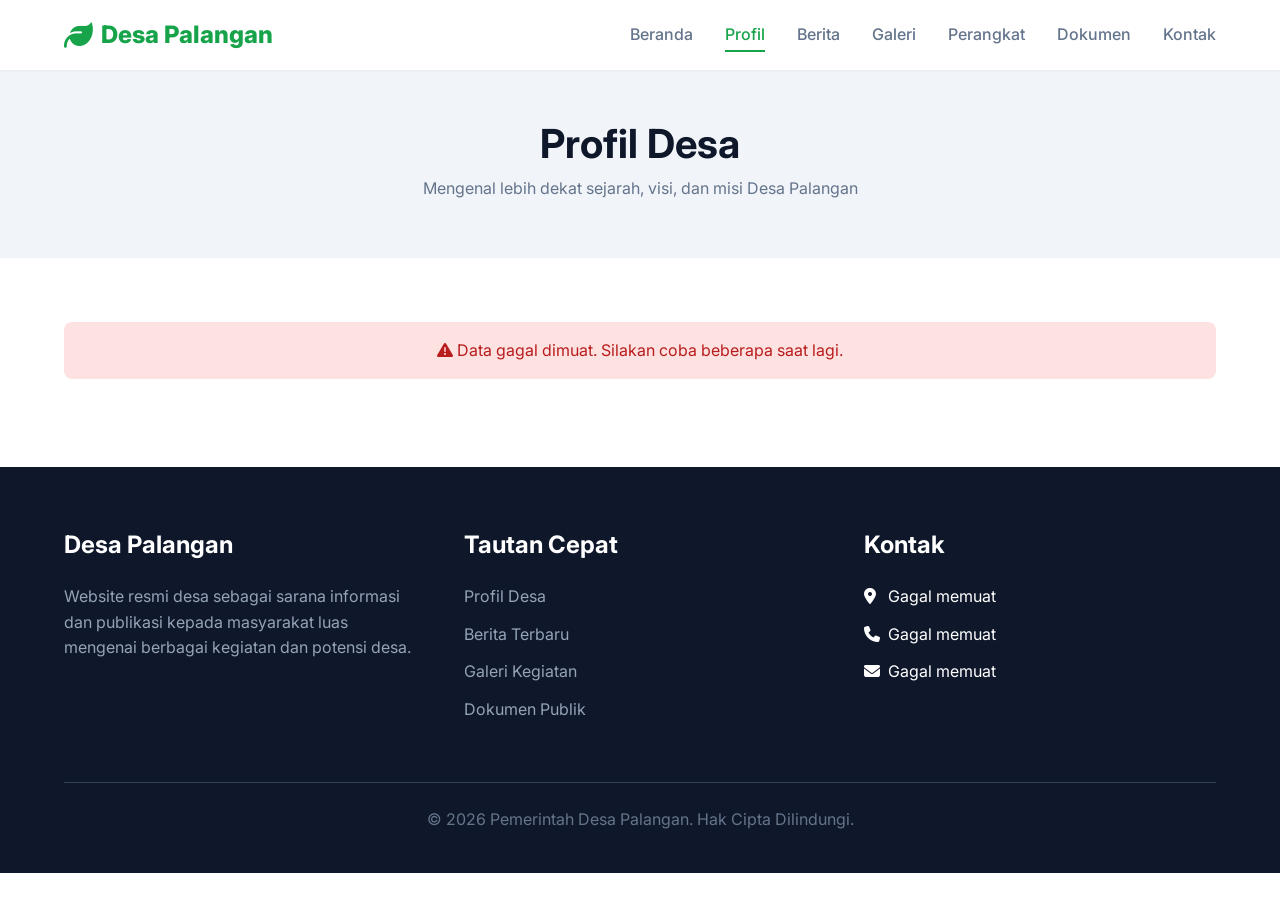
<file: profil.html>
<!DOCTYPE html>
<html lang="id">
<head>
  <meta charset="UTF-8">
  <meta name="viewport" content="width=device-width, initial-scale=1.0">
  <title>Profil Desa - Desa Palangan</title>
  <meta name="description" content="Website resmi Desa Palangan Kecamatan Jangkar Kabupaten Situbondo yang menyediakan informasi profil desa, berita, galeri, perangkat desa, dokumen publik, dan layanan masyarakat.">
  <meta name="keywords" content="Desa Palangan, Palangan, Jangkar, Situbondo, Website Desa, Profil Desa">
  <meta name="author" content="Pemerintah Desa Palangan">
  
  <link rel="preconnect" href="https://fonts.googleapis.com">
  <link rel="preconnect" href="https://fonts.gstatic.com" crossorigin>
  <link href="https://fonts.googleapis.com/css2?family=Inter:wght@400;500;600;700;800&display=swap" rel="stylesheet">
  <link rel="stylesheet" href="https://cdnjs.cloudflare.com/ajax/libs/font-awesome/6.4.0/css/all.min.css">
  <link rel="stylesheet" href="css/style.css">
</head>
<body>

  <!-- Navbar -->
  <nav class="navbar">
    <div class="container">
      <a href="index.html" class="nav-brand">
        <i class="fas fa-leaf"></i> Desa Palangan
      </a>
      <button class="hamburger">
        <i class="fas fa-bars"></i>
      </button>
      <ul class="nav-menu">
        <li class="nav-item"><a href="index.html">Beranda</a></li>
        <li class="nav-item"><a href="profil.html" class="active">Profil</a></li>
        <li class="nav-item"><a href="berita.html">Berita</a></li>
        <li class="nav-item"><a href="galeri.html">Galeri</a></li>
        <li class="nav-item"><a href="perangkat.html">Perangkat</a></li>
        <li class="nav-item"><a href="dokumen.html">Dokumen</a></li>
        <li class="nav-item"><a href="kontak.html">Kontak</a></li>
      </ul>
    </div>
  </nav>

  <!-- Page Header -->
  <header class="page-header">
    <div class="container">
      <h1>Profil Desa</h1>
      <p>Mengenal lebih dekat sejarah, visi, dan misi Desa Palangan</p>
    </div>
  </header>

  <!-- Main Content -->
  <main class="py-16">
    <div class="container" id="profile-container">
      <!-- Data akan dimuat melalui API -->
    </div>
  </main>

  <!-- Footer -->
  <footer class="footer">
    <div class="container">
      <div class="footer-grid">
        <div class="footer-col">
          <h3>Desa Palangan</h3>
          <p>Website resmi desa sebagai sarana informasi dan publikasi kepada masyarakat luas mengenai berbagai kegiatan dan potensi desa.</p>
        </div>
        <div class="footer-col">
          <h3>Tautan Cepat</h3>
          <ul class="footer-links">
            <li><a href="profil.html">Profil Desa</a></li>
            <li><a href="berita.html">Berita Terbaru</a></li>
            <li><a href="galeri.html">Galeri Kegiatan</a></li>
            <li><a href="dokumen.html">Dokumen Publik</a></li>
          </ul>
        </div>
        <div class="footer-col">
          <h3>Kontak</h3>
          <ul class="footer-links">
            <li><i class="fas fa-map-marker-alt" style="width:20px;"></i> <span id="footer-alamat">-</span></li>
            <li><i class="fas fa-phone" style="width:20px;"></i> <span id="footer-telepon">-</span></li>
            <li><i class="fas fa-envelope" style="width:20px;"></i> <span id="footer-email">-</span></li>
          </ul>
        </div>
      </div>
      <div class="footer-bottom">
        <p>&copy; 2026 Pemerintah Desa Palangan. Hak Cipta Dilindungi.</p>
      </div>
    </div>
  </footer>

  <script src="js/config.js"></script>
  <script src="js/api.js"></script>
  <script src="js/main.js"></script>
  <script>
    document.addEventListener('DOMContentLoaded', async () => {
      renderLoading('profile-container');
      try {
        const [profileData, settingsData] = await Promise.all([
          api.getProfile(),
          api.getSettings()
        ]);
        
        let misiList = '';
        if (typeof profileData.misi === 'string') {
          misiList = profileData.misi.split('\\n').filter(m => m.trim() !== '').map(m => `<li><i class="fas fa-check-circle text-primary" style="margin-right: 10px;"></i> ${m}</li>`).join('');
        } else if (Array.isArray(profileData.misi)) {
          misiList = profileData.misi.map(m => `<li><i class="fas fa-check-circle text-primary" style="margin-right: 10px;"></i> ${m}</li>`).join('');
        }

        document.getElementById('profile-container').innerHTML = `
          <div style="display: grid; grid-template-columns: 1fr; gap: 4rem;">
            <!-- Informasi Umum -->
            <div class="card" style="padding: 2rem;">
              <h2 class="text-primary" style="border-bottom: 2px solid var(--bg-offset); padding-bottom: 1rem; margin-bottom: 1.5rem;">Informasi Umum</h2>
              <table style="width: 100%; border-collapse: collapse; font-size: 1.1rem;">
                <tr>
                  <td style="padding: 0.75rem 0; font-weight: 600; width: 150px;">Nama Desa</td>
                  <td>: ${settingsData.nama_desa}</td>
                </tr>
                <tr>
                  <td style="padding: 0.75rem 0; font-weight: 600;">Kecamatan</td>
                  <td>: ${settingsData.kecamatan}</td>
                </tr>
                <tr>
                  <td style="padding: 0.75rem 0; font-weight: 600;">Kabupaten</td>
                  <td>: ${settingsData.kabupaten}</td>
                </tr>
                <tr>
                  <td style="padding: 0.75rem 0; font-weight: 600;">Provinsi</td>
                  <td>: ${settingsData.provinsi}</td>
                </tr>
              </table>
            </div>

            <!-- Sejarah -->
            <div>
              <h2 class="text-primary mb-4">Sejarah Desa</h2>
              <div class="card" style="padding: 2rem;">
                <p style="font-size: 1.125rem; line-height: 1.8; color: var(--text-dark);">${profileData.sejarah}</p>
              </div>
            </div>

            <!-- Visi & Misi -->
            <div style="display: grid; grid-template-columns: repeat(auto-fit, minmax(min(100%, 300px), 1fr)); gap: 2rem;">
              <div class="card" style="padding: 2rem;">
                <div style="text-align: center; margin-bottom: 1.5rem;">
                  <i class="fas fa-eye text-primary" style="font-size: 3rem; margin-bottom: 1rem;"></i>
                  <h2 class="text-primary">Visi</h2>
                </div>
                <p style="font-size: 1.125rem; text-align: center; font-weight: 500;">"${profileData.visi}"</p>
              </div>
              <div class="card" style="padding: 2rem;">
                <div style="text-align: center; margin-bottom: 1.5rem;">
                  <i class="fas fa-bullseye text-primary" style="font-size: 3rem; margin-bottom: 1rem;"></i>
                  <h2 class="text-primary">Misi</h2>
                </div>
                <ul style="list-style: none; padding: 0; font-size: 1.125rem; display: flex; flex-direction: column; gap: 1rem;">
                  ${misiList}
                </ul>
              </div>
            </div>
          </div>
        `;

        if (settingsData.alamat) {
          const footerAlamat = document.getElementById('footer-alamat');
          if (footerAlamat) footerAlamat.innerText = settingsData.alamat;
        }
        if (settingsData.telepon) {
          const footerTelepon = document.getElementById('footer-telepon');
          if (footerTelepon) footerTelepon.innerText = settingsData.telepon;
        }
        if (settingsData.email) {
          const footerEmail = document.getElementById('footer-email');
          if (footerEmail) footerEmail.innerText = settingsData.email;
        }
      } catch (error) {
        renderError('profile-container');
        const footerAlamat = document.getElementById('footer-alamat');
        if (footerAlamat) footerAlamat.innerText = 'Gagal memuat';
        const footerTelepon = document.getElementById('footer-telepon');
        if (footerTelepon) footerTelepon.innerText = 'Gagal memuat';
        const footerEmail = document.getElementById('footer-email');
        if (footerEmail) footerEmail.innerText = 'Gagal memuat';
      }
    });
  </script>
</body>
</html>
</file>
<file: css/style.css>
:root {
  --primary-color: #16a34a; /* emerald-600 */
  --primary-hover: #15803d; /* emerald-700 */
  --secondary-color: #f8fafc; /* slate-50 */
  --text-dark: #0f172a; /* slate-900 */
  --text-muted: #64748b; /* slate-500 */
  --bg-color: #ffffff;
  --bg-offset: #f1f5f9; /* slate-100 */
  --border-color: #e2e8f0; /* slate-200 */
  --shadow-sm: 0 1px 2px 0 rgba(0, 0, 0, 0.05);
  --shadow-md: 0 4px 6px -1px rgba(0, 0, 0, 0.1), 0 2px 4px -1px rgba(0, 0, 0, 0.06);
  --shadow-lg: 0 10px 15px -3px rgba(0, 0, 0, 0.1), 0 4px 6px -2px rgba(0, 0, 0, 0.05);
  --transition: all 0.3s ease;
  --radius-md: 0.5rem;
  --radius-lg: 1rem;
}

* {
  margin: 0;
  padding: 0;
  box-sizing: border-box;
}

body {
  font-family: 'Inter', -apple-system, BlinkMacSystemFont, 'Segoe UI', Roboto, Helvetica, Arial, sans-serif;
  color: var(--text-dark);
  background-color: var(--bg-color);
  line-height: 1.6;
  overflow-x: hidden;
}

a {
  text-decoration: none;
  color: inherit;
  transition: var(--transition);
}

ul {
  list-style: none;
}

img {
  max-width: 100%;
  height: auto;
  display: block;
}

.container {
  width: 100%;
  max-width: 1200px;
  margin: 0 auto;
  padding: 0 1.5rem;
}

/* Typography */
h1, h2, h3, h4, h5, h6 {
  font-weight: 700;
  line-height: 1.2;
  margin-bottom: 1rem;
  color: var(--text-dark);
}

h1 { font-size: 2.5rem; }
h2 { font-size: 2rem; }
h3 { font-size: 1.5rem; }
p { margin-bottom: 1rem; color: var(--text-muted); }

/* Utilities */
.text-center { text-align: center; }
.text-primary { color: var(--primary-color); }
.mt-2 { margin-top: 0.5rem; }
.mb-2 { margin-bottom: 0.5rem; }
.mb-4 { margin-bottom: 1rem; }
.mb-8 { margin-bottom: 2rem; }
.py-16 { padding: 4rem 0; }
.py-20 { padding: 5rem 0; }
.bg-offset { background-color: var(--bg-offset); }

.btn {
  display: inline-block;
  padding: 0.75rem 1.5rem;
  border-radius: var(--radius-md);
  font-weight: 600;
  cursor: pointer;
  text-align: center;
  border: none;
  transition: var(--transition);
}

.btn-primary {
  background-color: var(--primary-color);
  color: white;
}

.btn-primary:hover {
  background-color: var(--primary-hover);
  transform: translateY(-2px);
  box-shadow: var(--shadow-md);
}

.btn-outline {
  background-color: transparent;
  color: var(--primary-color);
  border: 2px solid var(--primary-color);
}

.btn-outline:hover {
  background-color: var(--primary-color);
  color: white;
}

/* Navbar */
.navbar {
  position: fixed;
  top: 0;
  left: 0;
  width: 100%;
  background-color: rgba(255, 255, 255, 0.95);
  backdrop-filter: blur(8px);
  box-shadow: var(--shadow-sm);
  z-index: 1000;
  transition: var(--transition);
}

.navbar .container {
  display: flex;
  justify-content: space-between;
  align-items: center;
  height: 70px;
}

.nav-brand {
  font-size: 1.5rem;
  font-weight: 800;
  color: var(--primary-color);
  display: flex;
  align-items: center;
  gap: 0.5rem;
}

.nav-brand i {
  font-size: 1.8rem;
}

.nav-menu {
  display: flex;
  gap: 2rem;
}

.nav-item a {
  font-weight: 500;
  color: var(--text-muted);
  position: relative;
  padding: 0.5rem 0;
}

.nav-item a:hover,
.nav-item a.active {
  color: var(--primary-color);
}

.nav-item a::after {
  content: '';
  position: absolute;
  bottom: 0;
  left: 0;
  width: 0;
  height: 2px;
  background-color: var(--primary-color);
  transition: var(--transition);
}

.nav-item a:hover::after,
.nav-item a.active::after {
  width: 100%;
}

.hamburger {
  display: none;
  cursor: pointer;
  border: none;
  background: none;
  font-size: 1.5rem;
  color: var(--text-dark);
}

/* Hero Section */
.hero {
  padding-top: 100px;
  min-height: 80vh;
  display: flex;
  align-items: center;
  background: linear-gradient(135deg, var(--secondary-color) 0%, #e2e8f0 100%);
  position: relative;
  overflow: hidden;
}

.hero::before {
  content: '';
  position: absolute;
  top: -50%;
  right: -20%;
  width: 800px;
  height: 800px;
  border-radius: 50%;
  background: radial-gradient(circle, rgba(22, 163, 74, 0.1) 0%, rgba(255,255,255,0) 70%);
  z-index: 0;
}

.hero .container {
  display: flex;
  align-items: center;
  gap: 4rem;
  position: relative;
  z-index: 1;
}

.hero-content {
  flex: 1;
}

.hero-content h1 {
  font-size: 3.5rem;
  margin-bottom: 1.5rem;
}

.hero-content h1 span {
  color: var(--primary-color);
}

.hero-content p {
  font-size: 1.2rem;
  margin-bottom: 2rem;
}

.hero-image {
  flex: 1;
  display: flex;
  justify-content: center;
}

.slideshow-container {
  display: grid;
  width: 100%;
  max-width: 600px;
}

.hero-image img.slideshow-slide {
  grid-area: 1 / 1;
  border-radius: var(--radius-lg);
  box-shadow: var(--shadow-lg);
  width: 100%;
  aspect-ratio: 4 / 3;
  object-fit: cover;
  opacity: 0;
  transition: opacity 1s ease-in-out;
}

.hero-image img.slideshow-slide.active {
  opacity: 1;
  z-index: 1;
}

/* Page Header (for inner pages) */
.page-header {
  padding-top: 120px;
  padding-bottom: 40px;
  background-color: var(--bg-offset);
  text-align: center;
}

.page-header h1 {
  margin-bottom: 0.5rem;
}

/* Cards */
.card-grid {
  display: grid;
  grid-template-columns: repeat(auto-fill, minmax(min(100%, 300px), 1fr));
  gap: 2rem;
}

.card {
  background: var(--bg-color);
  border-radius: var(--radius-md);
  overflow: hidden;
  box-shadow: var(--shadow-sm);
  transition: var(--transition);
  border: 1px solid var(--border-color);
  display: flex;
  flex-direction: column;
}

.card:hover {
  transform: translateY(-5px);
  box-shadow: var(--shadow-md);
}

.card-img {
  width: 100%;
  height: 200px;
  object-fit: cover;
}

.card-content {
  padding: 1.5rem;
  flex-grow: 1;
  display: flex;
  flex-direction: column;
}

.card-meta {
  font-size: 0.875rem;
  color: var(--text-muted);
  margin-bottom: 0.75rem;
  display: flex;
  align-items: center;
  gap: 0.5rem;
}

.card-title {
  font-size: 1.25rem;
  margin-bottom: 0.75rem;
}

.card-title a:hover {
  color: var(--primary-color);
}

.card-text {
  flex-grow: 1;
  margin-bottom: 1.5rem;
}

/* Gallery Grid */
.gallery-grid {
  display: grid;
  grid-template-columns: repeat(auto-fill, minmax(min(100%, 250px), 1fr));
  gap: 1.5rem;
}

.gallery-item {
  border-radius: var(--radius-md);
  overflow: hidden;
  position: relative;
  aspect-ratio: 4/3;
  cursor: pointer;
  box-shadow: var(--shadow-sm);
}

.gallery-item img {
  width: 100%;
  height: 100%;
  object-fit: cover;
  transition: var(--transition);
}

.gallery-overlay {
  position: absolute;
  bottom: 0;
  left: 0;
  right: 0;
  background: linear-gradient(to top, rgba(0,0,0,0.8), transparent);
  padding: 1.5rem;
  color: white;
  opacity: 0;
  transition: var(--transition);
  transform: translateY(20px);
}

.gallery-item:hover img {
  transform: scale(1.05);
}

.gallery-item:hover .gallery-overlay {
  opacity: 1;
  transform: translateY(0);
}

.gallery-title {
  color: white;
  margin: 0;
  font-size: 1.1rem;
}

/* Table / Document List */
.doc-list {
  background: var(--bg-color);
  border-radius: var(--radius-md);
  box-shadow: var(--shadow-sm);
  border: 1px solid var(--border-color);
  overflow: hidden;
}

.doc-item {
  display: flex;
  justify-content: space-between;
  align-items: center;
  padding: 1rem 1.5rem;
  border-bottom: 1px solid var(--border-color);
  transition: var(--transition);
}

.doc-item:last-child {
  border-bottom: none;
}

.doc-item:hover {
  background-color: var(--secondary-color);
}

.doc-info {
  display: flex;
  align-items: center;
  gap: 1rem;
}

.doc-icon {
  font-size: 2rem;
  color: #ef4444; /* red for pdf */
}

.doc-title {
  font-weight: 600;
  margin: 0;
  color: var(--text-dark);
}

.doc-meta {
  font-size: 0.875rem;
  color: var(--text-muted);
  margin: 0;
}

/* Perangkat Desa / Team */
.team-grid {
  display: grid;
  grid-template-columns: repeat(auto-fill, minmax(min(100%, 220px), 1fr));
  gap: 2rem;
}

.team-card {
  text-align: center;
  background: var(--bg-color);
  padding: 2rem 1.5rem;
  border-radius: var(--radius-md);
  box-shadow: var(--shadow-sm);
  border: 1px solid var(--border-color);
  transition: var(--transition);
}

.team-card:hover {
  transform: translateY(-5px);
  box-shadow: var(--shadow-md);
}

.team-img {
  width: 120px;
  height: 120px;
  border-radius: 50%;
  object-fit: cover;
  margin: 0 auto 1.25rem;
  border: 4px solid var(--secondary-color);
}

.team-name {
  font-size: 1.125rem;
  margin-bottom: 0.25rem;
}

.team-role {
  color: var(--primary-color);
  font-weight: 500;
  font-size: 0.875rem;
  margin: 0;
}

/* Detail Berita */
.article-header {
  text-align: center;
  margin-bottom: 2rem;
}

.article-meta {
  color: var(--text-muted);
  display: flex;
  justify-content: center;
  gap: 1.5rem;
  margin-bottom: 1rem;
}

.article-img {
  width: 100%;
  max-height: 500px;
  object-fit: cover;
  border-radius: var(--radius-md);
  margin-bottom: 2rem;
}

.article-content {
  font-size: 1.125rem;
}

.article-content p {
  margin-bottom: 1.5rem;
}

/* Contact */
.contact-grid {
  display: grid;
  grid-template-columns: 1fr 1fr;
  gap: 3rem;
}

.contact-info-card {
  display: flex;
  align-items: flex-start;
  gap: 1rem;
  margin-bottom: 2rem;
}

.contact-icon {
  width: 50px;
  height: 50px;
  background-color: var(--primary-color);
  color: white;
  border-radius: 50%;
  display: flex;
  align-items: center;
  justify-content: center;
  font-size: 1.5rem;
  flex-shrink: 0;
}

.contact-text h3 {
  margin-bottom: 0.25rem;
}

.map-container {
  border-radius: var(--radius-md);
  overflow: hidden;
  box-shadow: var(--shadow-md);
  height: 400px;
}

/* Footer */
.footer {
  background-color: var(--text-dark);
  color: white;
  padding: 4rem 0 0;
}

.footer-grid {
  display: grid;
  grid-template-columns: repeat(auto-fit, minmax(min(100%, 250px), 1fr));
  gap: 3rem;
  margin-bottom: 3rem;
}

.footer-col h3 {
  color: white;
  margin-bottom: 1.5rem;
}

.footer-col p {
  color: #94a3b8;
}

.footer-links li {
  margin-bottom: 0.75rem;
}

.footer-links a {
  color: #94a3b8;
}

.footer-links a:hover {
  color: var(--primary-color);
  padding-left: 5px;
}

.footer-bottom {
  border-top: 1px solid #334155;
  padding: 1.5rem 0;
  text-align: center;
  color: #94a3b8;
}

/* Responsive */
@media (max-width: 992px) {
  .hero .container {
    flex-direction: column;
    text-align: center;
    padding-top: 2rem;
  }
  
  .hero-content h1 {
    font-size: 2.5rem;
  }
  
  .contact-grid {
    grid-template-columns: 1fr;
  }
}

@media (max-width: 768px) {
  .hamburger {
    display: block;
  }
  
  .nav-menu {
    position: fixed;
    top: 70px;
    left: -100%;
    width: 100%;
    height: calc(100vh - 70px);
    background-color: white;
    flex-direction: column;
    align-items: center;
    justify-content: center;
    transition: 0.3s;
    gap: 2rem;
    box-shadow: var(--shadow-md);
  }
  
  .nav-menu.active {
    left: 0;
  }
  
  .nav-item a {
    font-size: 1.25rem;
  }
  
  h1 { font-size: 2rem; }
  h2 { font-size: 1.75rem; }
  
  .container {
    padding: 0 1rem;
  }
  
  #statistik-container {
    grid-template-columns: 1fr !important;
  }
}

/* Loading State */
.loading {
  text-align: center;
  padding: 3rem;
  color: var(--text-muted);
}

.spinner {
  display: inline-block;
  width: 40px;
  height: 40px;
  border: 4px solid rgba(22, 163, 74, 0.2);
  border-radius: 50%;
  border-top-color: var(--primary-color);
  animation: spin 1s ease-in-out infinite;
  margin-bottom: 1rem;
}

@keyframes spin {
  to { transform: rotate(360deg); }
}

.error-message {
  background-color: #fee2e2;
  color: #b91c1c;
  padding: 1rem;
  border-radius: var(--radius-md);
  text-align: center;
  margin-bottom: 1.5rem;
}
</file>
